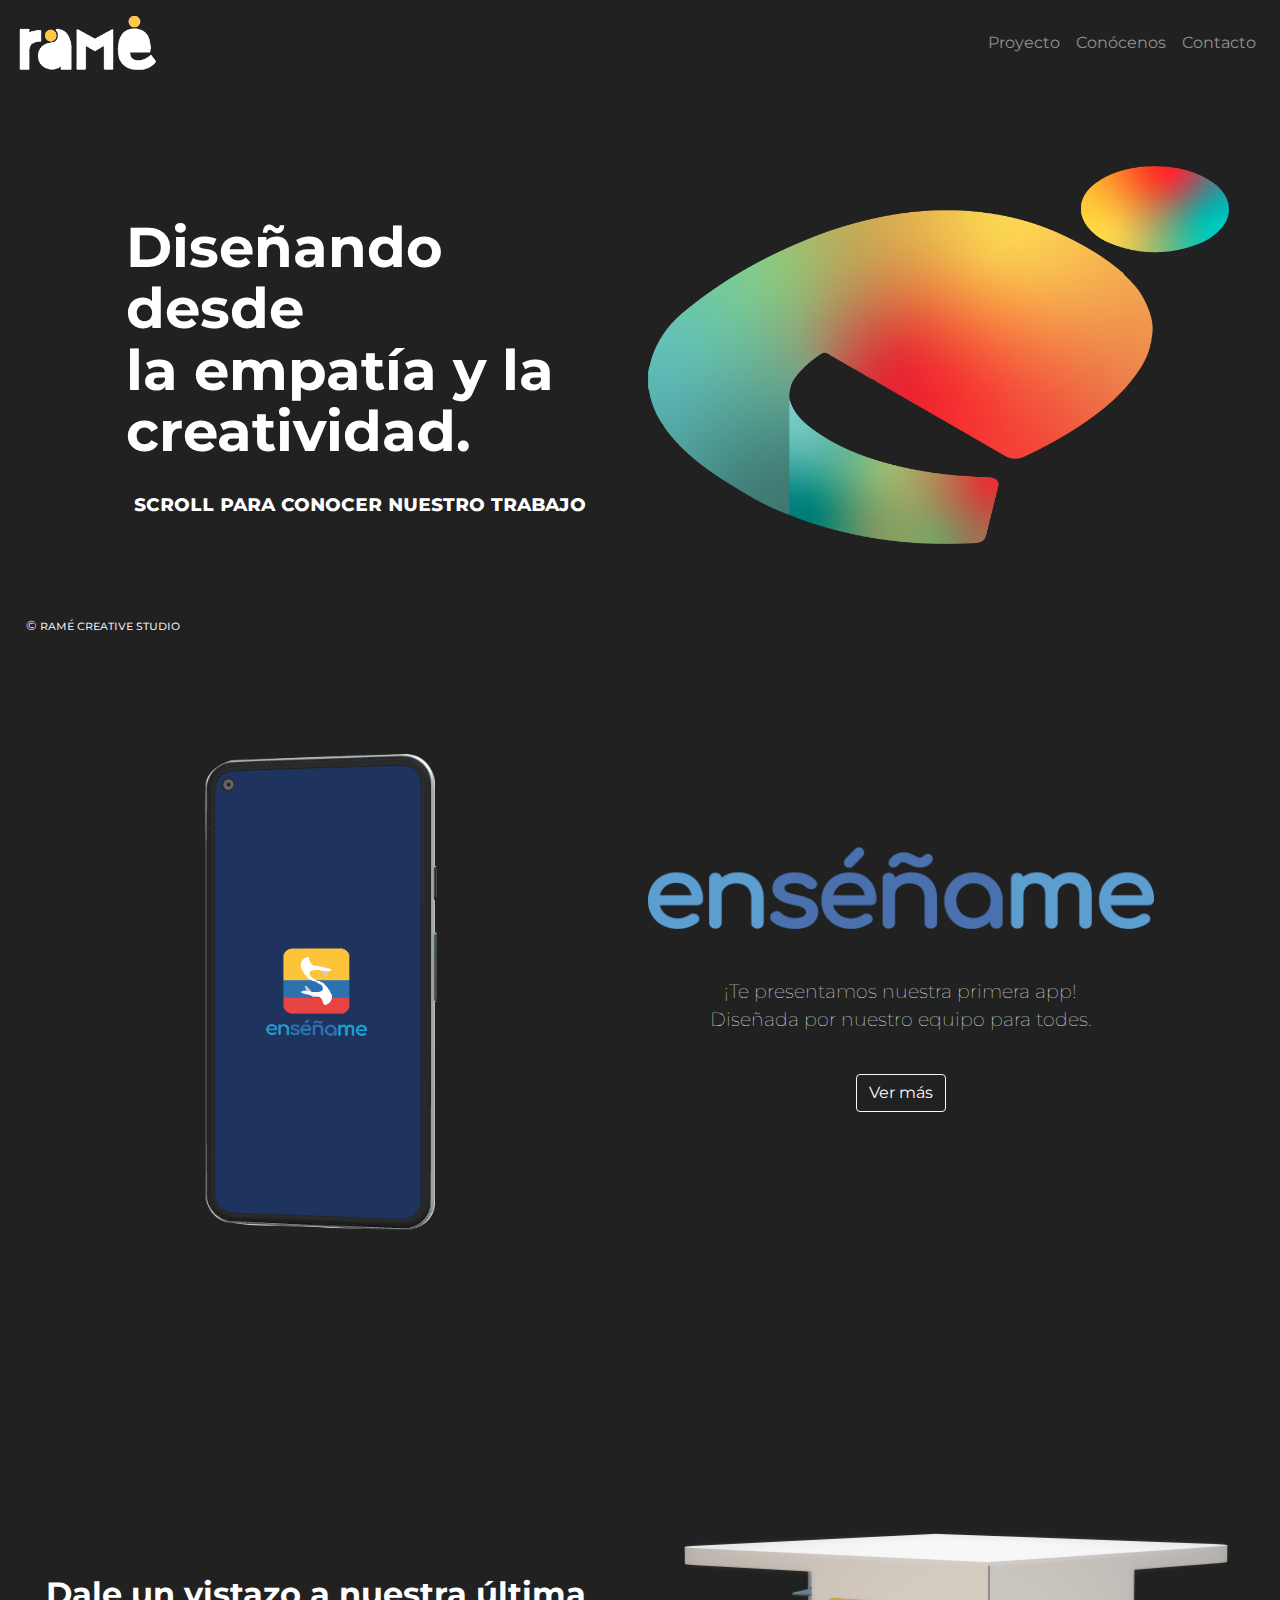
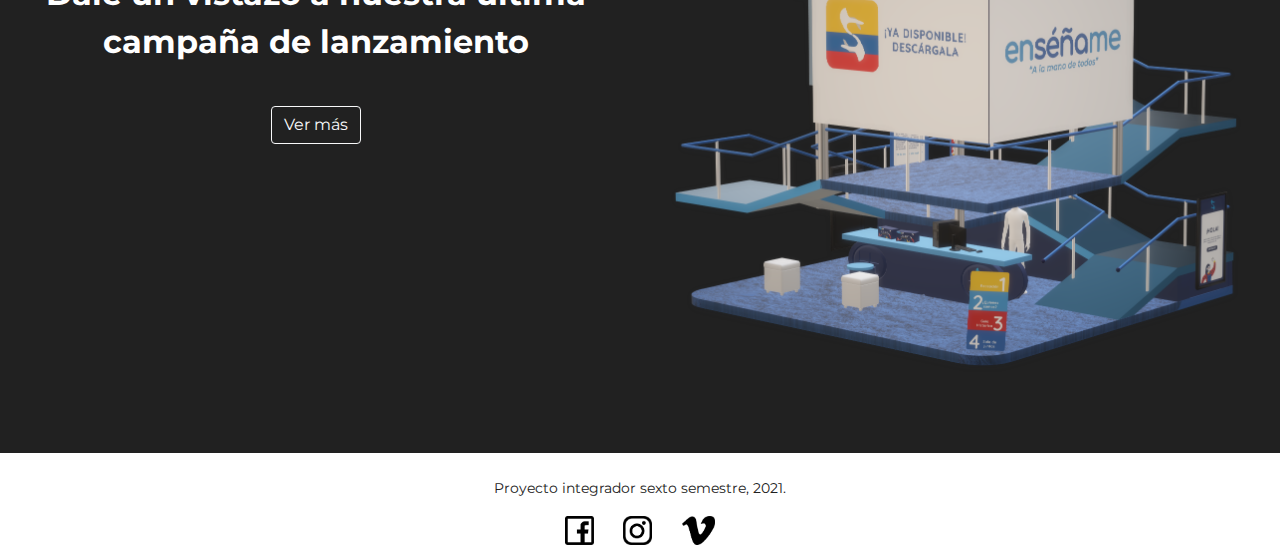
<file: index.html>
<!DOCTYPE html>
<html lang="es">
<head>
	
	<link rel="preconnect" href="https://fonts.gstatic.com">
	<link href="https://fonts.googleapis.com/css2?family=Montserrat:ital,wght@0,300;0,400;0,500;0,700;1,300;1,400;1,500;1,700&display=swap" rel="stylesheet">
	
	<link rel="stylesheet" href="CSS/bootstrap.min.css">
	<link rel="stylesheet" href="CSS/estilos.css">
	
	<script src="JS/jquery-3.5.1.min.js"></script>
	<script src="JS/bootstrap.min.js"></script>
	
	<meta charset="UTF-8">
	<meta name="viewport" content="width=device-width, initial-scale=1.0">
	
	<title>Ramé Creative Studio</title>
	<link rel="shortcut icon" href="CSS/IMAGES/favicon.png">
</head>
<body>
	<!--navbar-->
		<nav class="navbar navbar-expand-lg navbar-dark">
	 	 <a class="navbar-brand" href="#"> 
	  	<img src="CSS/IMAGES/rame-anim.gif"  alt="" class="logotipo">
	  </a>
	 	<button class="navbar-toggler" type="button" data-toggle="collapse" data-target="#navbarNav" aria-controls="navbarNav" 	aria-expanded="false" aria-label="Toggle navigation">
	  <span class="navbar-toggler-icon"></span>
	 	</button>
	  <div class="collapse navbar-collapse nav justify-content-end" id="navbarNav">
	  <ul class="navbar-nav nav">
	  <li class="nav-item">
	  <a class="nav-link" href="proyecto.html">Proyecto</a>
	  </li>
	  <li class="nav-item">
	  <a class="nav-link" href="nosotros.html">Conócenos</a>
	  </li>
	  <li class="nav-item">
	  <a class="nav-link" href="" data-toggle="modal" data-target="#ventana" tabindex="-1" aria-disabled="true">Contacto</a>
	  </li>
	  </ul>
	  </div>
		</nav>
<!--fin navbar-->
<!--inicio de parte uno-->
		<div class="inicio">
			<div class="destacado"> 
				Diseñando desde <br> la empatía y la creatividad.</div>
		<br><p class="scroll">scroll para conocer nuestro trabajo</p>
		<img class="eprof" src="CSS/IMAGES/BOTON1Recurso18.png" alt=""></div>
		<br><br><br>
		<p class="copyright">© ramé creative studio</p>
		<!--final parte uno-->
	<br><br><br>	

	<!--incio parte dos-->
	<div class="ense"> 
	<img class="celular" src="CSS/IMAGES/celu.png" alt="">
	<br><br><br><br>  
<div class="texto2">	<img class="enselogo" src="CSS/IMAGES/BOTON1Recurso1.png" alt=""> <br><br><br>
	<p class="vistazo">¡Te presentamos nuestra primera app! <br> Diseñada por nuestro equipo para todes.</p>
	<br><a href="proyecto.html"><button type="button" class="btn btn-outline-light" >Ver más</button></a>
	</div></div>
	<br>

	<!--incio parte tres-->
			<br><br><br><br><br>
			<br>
			<br>
			<br> 
			<div class="ense2"> 
			<p class="vistazo2">Dale un vistazo a nuestra última <br> campaña de lanzamiento</p>
			<br> <a href="proyecto.html"> <div class="boton2"><button type="button" class="btn btn-outline-light">Ver más</button></a></div>
			<img class="stand" src="CSS/IMAGES/Sin título.png" alt="">
		</div>
		<br>
		<br>
		<br>
<!--final-->
		<div class="final"> <p>Proyecto integrador sexto semestre, 2021.</p>
			<a href="#" title="Facebook">
			<img class="redes" src="CSS/IMAGES/BOTON1Recurso 23.png"  alt="Facebook">
		</a>
		<a href="https://www.instagram.com/studiomugus/" title="Instagram">
		<img class="redes" src="CSS/IMAGES/BOTON1Recurso 22.png"  alt="Instagram">
		</a> 
			<a href="https://vimeo.com/user143425992" title="Vimeo">
			<img class="redes" src="CSS/IMAGES/BOTON1Recurso 21.png" alt="Vimeo">
		</a>
			<br>
			</div>


	<!--modal contacto-->
		<div class="modal fullscreen-modal fade" id="ventana" tabindex="-1">
	  <div class="modal-dialog modal-xl">
	    <div class="modal-content">
	      <div class="modal-header">
	        <h4 class="modal-title">¡HOLA!</h4>
	        <button type="button" class="close" data-dismiss="modal" aria-label="Close">
	          <span aria-hidden="true">&times;</span>
	        </button>
	      </div>
	      <div class="modal-body">
				        <p> Si te gustó nuestro trabajo o quieres saber más sobre el déjanos un mensaje y te responderemos cuanto antes!
				        	<form>
			  <div class="form-group">
			    <label for="exampleFormControlInput1">Tu nombre</label>
			    <input type="email" class="form-control" id="exampleFormControlInput1" placeholder="">
			  </div>
			  <div class="form-group">
			    <label for="exampleFormControlInput1">Tu correo</label>
			    <input type="email" class="form-control" id="exampleFormControlInput1" placeholder="">
			  </div>
			  <div class="form-group">
			    <label for="exampleFormControlTextarea1">Tu mensaje</label>
			    <textarea class="form-control" id="exampleFormControlTextarea1" rows="3"></textarea>
			  </div>
			</form>
				 </p>
	      </div>
	      <div class="modal-footer">
	        <button type="button" class="btn btn-outline-light" data-dismiss="modal">Cerrar</button>
	      </div>
	    </div>
	  </div>
	</div>
	<!--fin modal contacto-->
</body>
</html>
</file>
<file: CSS/estilos.css>
body{
	background-color: #212121;
	font-family: 'Montserrat', sans-serif;
	color: #ffffff;
}
.nav{
	background-color: #212121;
}
.navbar{
	background-color: #212121;
}
.navbar-dark .navbar-toggler{
	border:  none;
}
.nav-link{
	color: #ffffff;
}
.nav-item{ 
	padding-top: 1%;
	padding-bottom: 1%;
}

.destacado{
	text-align: left;
	padding-left: 20%;
	padding-top: 8%;
	font-size: 350%;
	font-weight: bolder;
	letter-spacing: 0em;
	line-height:1.1em;
}
.scroll{
	padding-left: 6em;
	font-weight: bold;
	font-variant: small-caps;
	font-size: 140%;
}

.logotipo{
	height: 3em;
}
.inicio{
	columns: 2;
	padding-top: 5em;
}
.eprof{
	width: 100%;
	padding-right: 8%;
}
.copyright{
	padding-left: 2em;
	font-size: 80%;
	font-variant: small-caps;
}
.ense{
	columns: 2;
	text-align: center;

}
.ense2{
	columns: 2;
}
.vistazo{
	text-align: center;
	font-size: 120%;
	font-weight: lighter;
}
.vistazo2{
	padding-top: 10%;
	font-weight: bolder;
	font-size: 200%;
	text-align: center;
}
.boton2{
	text-align: center;
}
.stand{
	width: 100%;
}
.enselogo{
	padding-top: 15%;
	width: 100%;
}
.celular{
	width: 50%;
}
.texto2{
	padding-right: 20%;
}
.final{
	background-color: #ffffff;
	color: #212121;
	text-align: center;
	padding-top: 2%;
	padding-bottom: 1%;
	font-weight: light;
	font-size: 90%;
}
.modal{
	background: #212121;
	border: none;
	padding-top: 5em;
	padding-right: 15em;
	color:  #ffffff;
}
.modal-content{
	background: #212121;
}
.modal-title{
	font-weight: bold;
}
.close{
	color: #ffffff;
}
.close:hover{
	color:#61bcb3 ;
}
.redes{
	padding-left: 1%;
	padding-right: 1%;
	height: 2em;
}

	@media screen and (max-width: 800px){
		body{
			font-size: 100%!important;
		}
	.celular{
		width: 70%;
		padding: 0;
		padding-right: 20%;
	}
	.enselogo {
		height: 120%;
		padding: 0;
	}
	.destacado{
		font-size: 200%;
	}
	.scroll{
		display: none;
	}
	.copyright{
		display: none;
	}
		.vistazo{
			font-size: 90%;
	}
	.vistazo2{
		font-size: 180%;
	}
	}
		@media screen and (max-width: 500px){
			body{
				padding-left: 1em;
				padding-right: 1em;
				padding-bottom: 1em;
			}
			.inicio{
				text-align: center;
				columns: 1;
			}
			.eprof{
				width: 60%;
			}
		.destacado{
			font-size: 150%;
		}
		.ense{
			columns: 1;
			line-height: 0.5em;
		}
		.texto2{
			padding: 0;
			line-height: 1em;
		}
		.enselogo{
			width: 40%;
		}
		.celular{
			width: 40%;
			padding-right: 0;
		}
		.ense2{
			columns: 1;
		}
		.vistazo2{
			font-size:120%;
		}
		}
</file>
